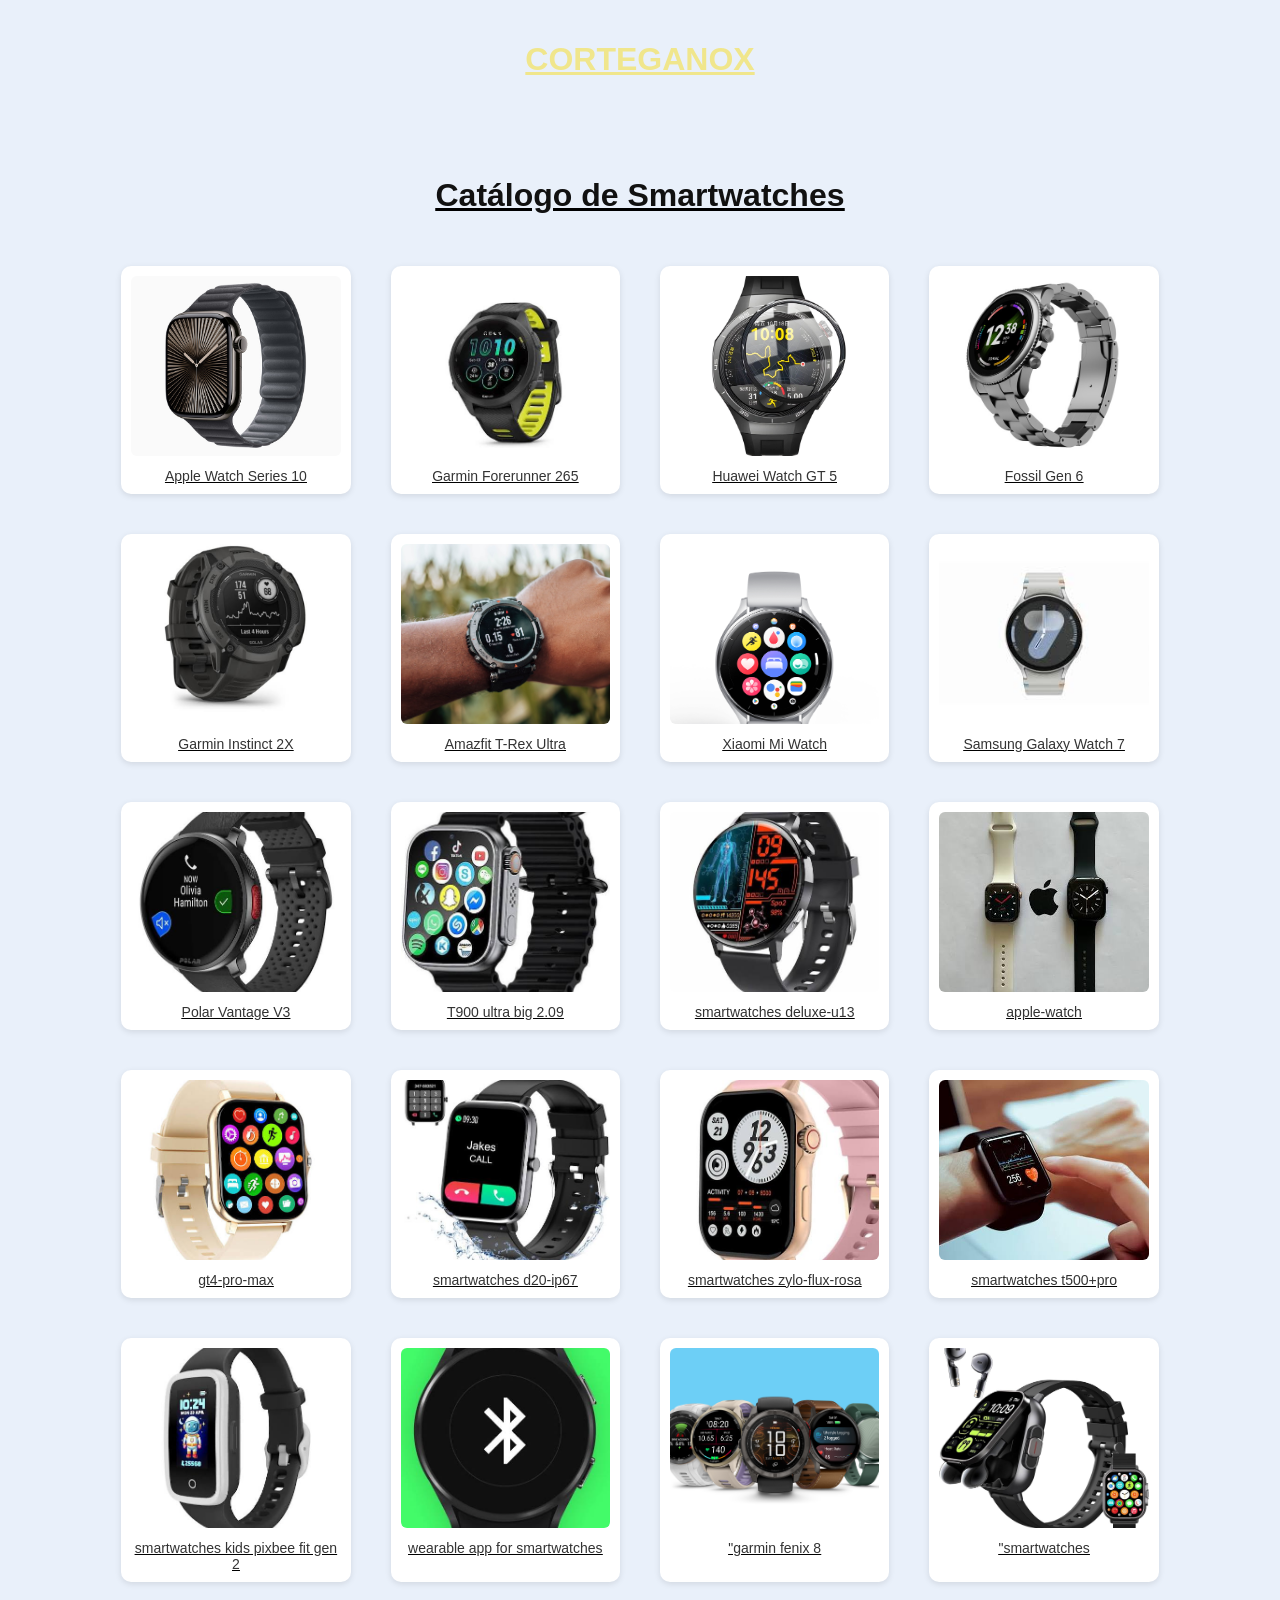
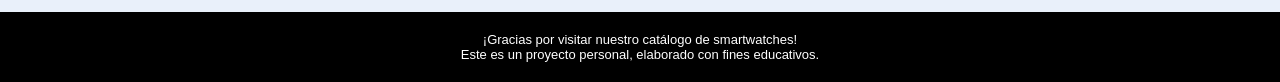
<file: index.html>
<!DOCTYPE html>
<html>
<head>
	<meta charset="utf-8">
	<meta name="viewport" content="width=device-width, initial-scale=1">
	<title>Catálogo de Smartwatches</title>
	<link rel="stylesheet" href="estilos.css">
</head>
<body>
	<h1 class="titulo-catalogo"><font color="#F0E68C"><U>CORTEGANOX<u></font></h1><br><br>
 
	<h1 class="titulo-catalogo">Catálogo de Smartwatches</h1>
 
	<!-- Contenedor principal de la cuadrícula -->
	<div class="grid-productos">
 
		<!-- 1 -->
		<a class="img-container" href="detalles.html#apple">
			<img src="apple-watch-series10.jpg" alt="Apple Watch Series 10">
			<p>Apple Watch Series 10</p>
		</a>
 
		<!-- 2 -->
		<a class="img-container" href="detalles.html#garmin">
			<img src="garmin-forerunner265.jpg" alt="Garmin Forerunner 265">
			<p>Garmin Forerunner 265</p>
		</a>
 
		<!-- 3 -->
		<a class="img-container" href="detalles.html#huawei">
			<img src="huawei-watch-gt5.jpg" alt="Huawei Watch GT 5">
			<p>Huawei Watch GT 5</p>
		</a>
 
		<!-- 4 -->
		<a class="img-container" href="detalles.html#fossil">
			<img src="fossil-gen6.jpg" alt="Fossil Gen 6">
			<p>Fossil Gen 6</p>
		</a>
 
		<!-- 5 (Aquí termina la primera fila) -->
		<a class="img-container" href="detalles.html#instinct">
			<img src="garmin-instinct2x.jpg" alt="Garmin Instinct 2X">
			<p>Garmin Instinct 2X</p>
		</a>
 
		<!-- 6 (Empieza la segunda fila con los 4 restantes) -->
		<a class="img-container" href="detalles.html#trex">
			<img src="amazfit-trex-ultra.jpg" alt="Amazfit T-Rex Ultra">
			<p>Amazfit T-Rex Ultra</p>
		</a>
 
		<!-- 7 -->
		<a class="img-container" href="detalles.html#xiaomi">
			<img src="xiaomi-mi-watch.jpg" alt="Xiaomi Mi Watch">
			<p>Xiaomi Mi Watch</p>
		</a>
 
		<!-- 8 -->
		<a class="img-container" href="detalles.html#samsung">
			<img src="samsung-galaxy-watch7.jpg" alt="Samsung Galaxy Watch 7">
			<p>Samsung Galaxy Watch 7</p>
		</a>
 
		<!-- 9 -->
		<a class="img-container" href="detalles.html#polar">
			<img src="polar-vantage-v3.jpg" alt="Polar Vantage V3">
			<p>Polar Vantage V3</p>
		</a>

		<!--10-->
		<a class="img-container" href="detalles.html#t900">
			<img src="images.jpg" alt="T900 ultra big 2.09">
			<p>T900 ultra big 2.09</p>
		</a>

		<!--11-->
		<a class="img-container" href="detalles.html#deluxe-u13">
			<img src="images (1).jpg" alt="smartwatches deluxe-u13">
			<p>smartwatches deluxe-u13</p>	
		</a>

		<!--12-->
		<a class="img-container" href="detalles.html#apple-watch">
			<img src="images (2).jpg" alt="apple-watch">
			<p>apple-watch</p>
		</a>

		<!--13-->
		<a class="img-container" href="detalles.html#gt4-pro-max">
			<img src="images (3).jpg" alt="gt4-pro-max">
			<p>gt4-pro-max</p>
		</a>

		<!--14-->
		<a class="img-container" href="detalles.html#d20-ip67">
			<img src="images (4).jpg" alt="smartwatches d20-ip67">
			<p>smartwatches d20-ip67</p>
		</a>

		<!--15-->
		<a class="img-container" href="detalles.html#zylo-flux-rosa">
			<img src="images (5).jpg" alt="smartwatches zylo-flux-rosa">
			<p>smartwatches zylo-flux-rosa</p>
		</a>

		<!--16-->
		<a class="img-container" href="detalles.html#t500-health">
			<img src="images (6).jpg" alt="smartwatches t500+pro">
			<p>smartwatches t500+pro</p>
		</a>

		<!--17-->
		<a class="img-container" href="detalles.html#pixbee-kids">
			<img src="images (8).jpg" alt="smartwatches kids pixbee fit gen 2">
			<p>smartwatches kids pixbee fit gen 2</p>
		</a>

		<!--18-->
		<a class="img-container" href="detalles.html#galaxy-watch4">
			<img src="images (9).jpg" alt="wearable app for smartwatches">
			<p>wearable app for smartwatches</p>
		</a>

		<!--19-->
		<a class="img-container" href="detalles.html#fenix8">
			<img src="images(10).jpg" alt="garmin fenix 8">
			<p>"garmin fenix 8</p>
		</a>

		<!--20-->
		<a class="img-container" href="detalles.html#earbuds-201">
			<img src="images(11).jpg" alt="smartwatches">
			<p>"smartwatches</p>
		</a>













 
	</div>
 
	<div class="pie-catalogo">
		¡Gracias por visitar nuestro catálogo de smartwatches!<br>
		Este es un proyecto personal, elaborado con fines educativos.
	</div>
 
</body>
</html>
</file>
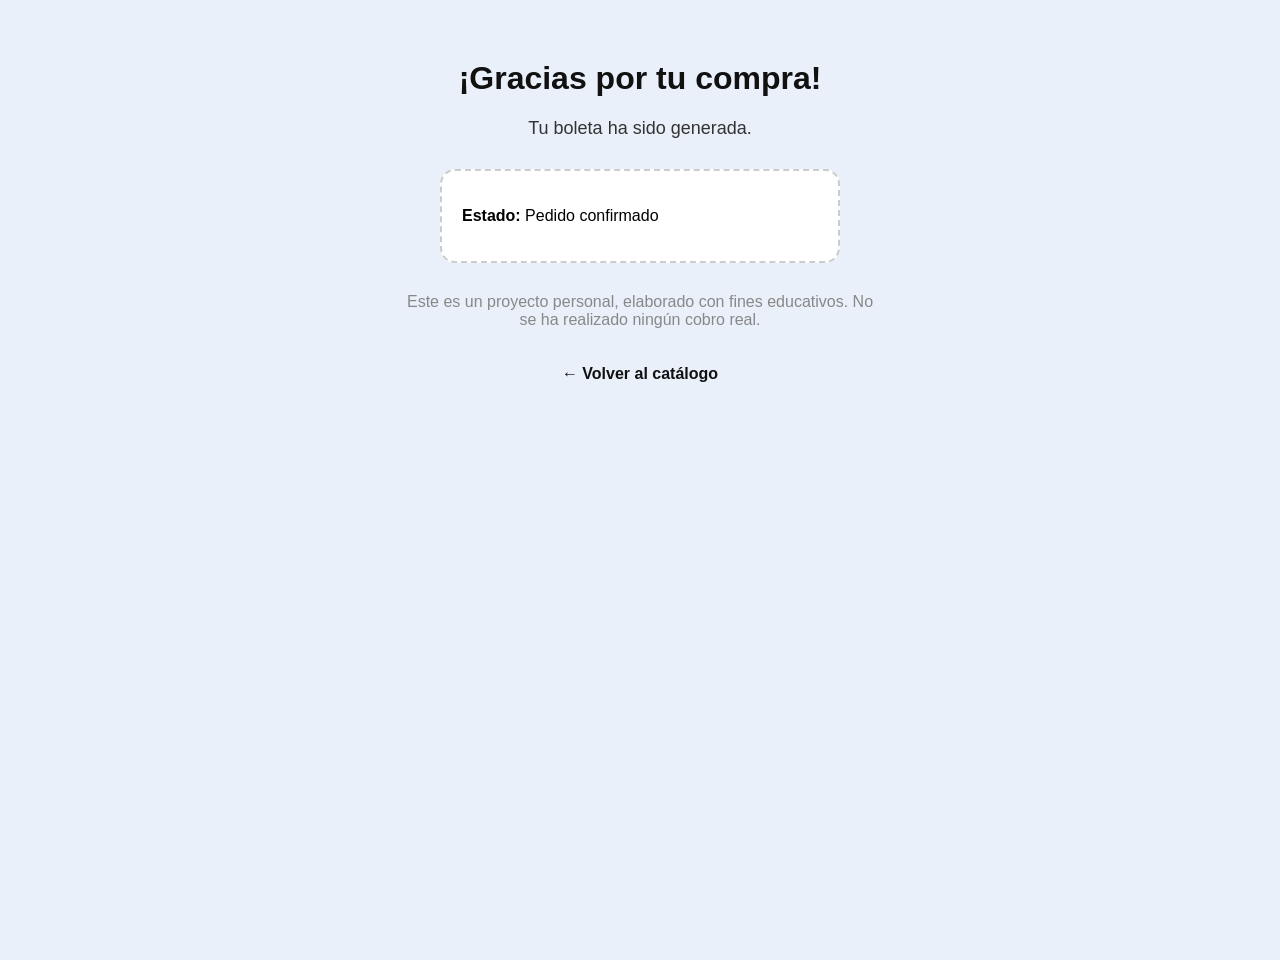
<file: boleta.html>
<!DOCTYPE html>
<html>
<head>
	<meta charset="utf-8">
	<meta name="viewport" content="width=device-width, initial-scale=1">
	<title>Boleta</title>
	<link rel="stylesheet" href="estilos.css">
</head>
<body style="display: block;">
 
	<div style="max-width: 480px; margin: 60px auto; text-align: center; font-family: Arial, Helvetica, sans-serif;">
		<h1 style="color: #111111;">¡Gracias por tu compra!</h1>
		<p style="font-size: 18px; color: #333333;">Tu boleta ha sido generada.</p>
 
		<div style="max-width: 400px; margin: 30px auto; border: 2px dashed #CCCCCC; border-radius: 15px; padding: 20px; text-align: left; background-color: #FFFFFF;">
			<p><b>Estado:</b> Pedido confirmado</p>
		</div>
 
		<p style="color: #888888;">Este es un proyecto personal, elaborado con fines educativos. No se ha realizado ningún cobro real.</p>
 
		<a href="catalogo.html" class="volver">&larr; Volver al catálogo</a>
	</div>
 
</body>
</html>
</file>
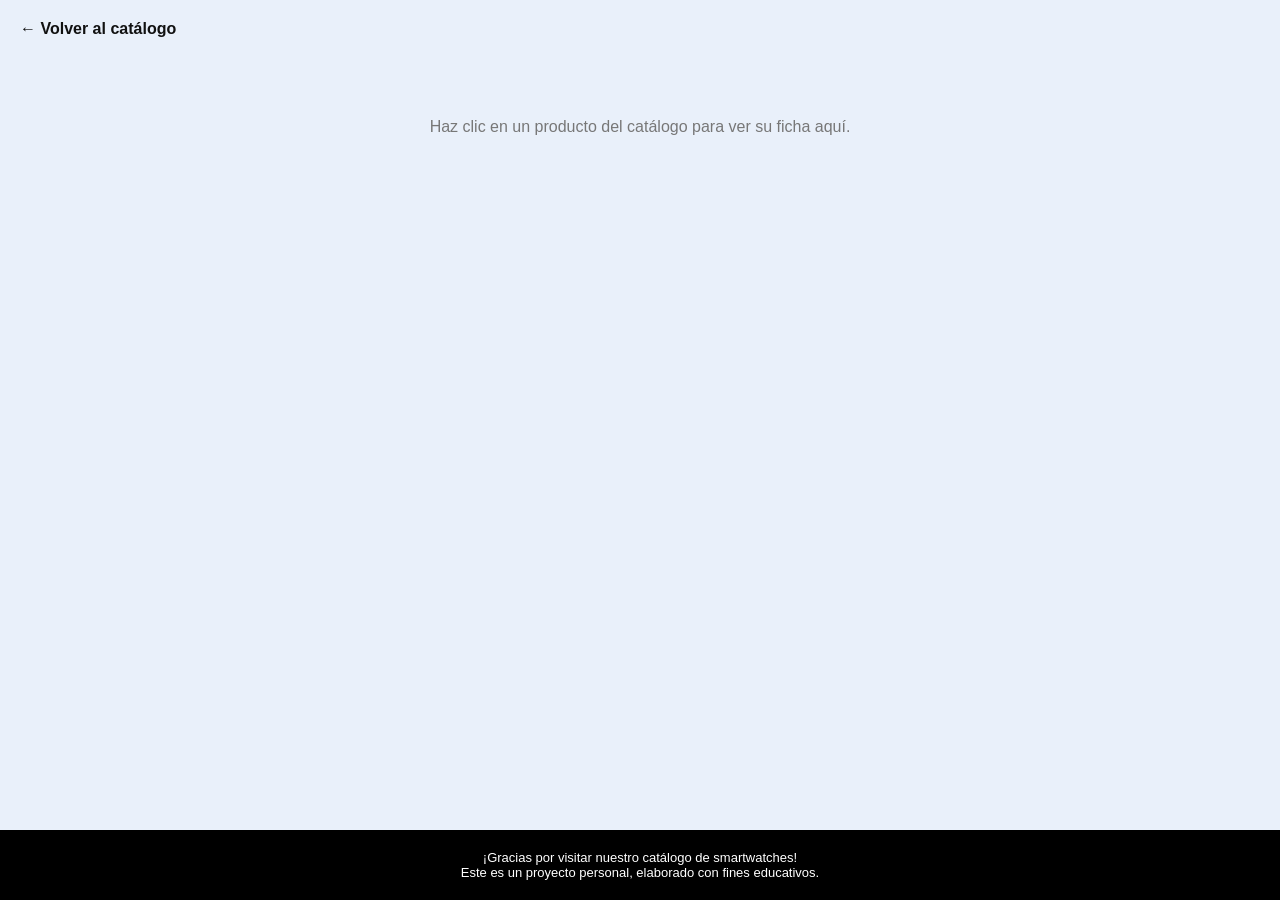
<file: detalles.html>
<!DOCTYPE html>
<html>
<head>
	<meta charset="utf-8">
	<meta name="viewport" content="width=device-width, initial-scale=1">
	<title>Detalle del producto</title>
	<link rel="stylesheet" href="estilos.css">
</head>
<body>
 
	<a href="catalogo.html" class="volver">&larr; Volver al catálogo</a>
 
	<section id="apple" class="producto">
		<div class="detalle-container">
	<input type="radio" id="apple-sel1" name="apple-sel" class="selector-imagen" checked>
	<input type="radio" id="apple-sel2" name="apple-sel" class="selector-imagen">
	<input type="radio" id="apple-sel3" name="apple-sel" class="selector-imagen">
	<input type="radio" id="apple-sel4" name="apple-sel" class="selector-imagen">
			<div class="imagen-principal">
				<img class="foto-grande f1" src="apple-watch-series10.jpg" alt="Apple Watch Series 10">
				<img class="foto-grande f2" src="reloj1delado.jpg" alt="Apple Watch Series 10 - vista lateral">
				<img class="foto-grande f3" src="reloj1delado2.jpg" alt="Apple Watch Series 10 - otro ángulo">
				<img class="foto-grande f4" src="reloj1delado3.jpg" alt="Apple Watch Series 10 - otro ángulo">
				<div class="miniaturas">
					<label class="mini-slot m1" for="apple-sel1"><img src="apple-watch-series10.jpg" alt="Apple Watch Series 10"></label>
					<label class="mini-slot m2" for="apple-sel2"><img src="reloj1delado.jpg" alt="Apple Watch Series 10 - vista lateral"></label>
					<label class="mini-slot m3" for="apple-sel3"><img src="reloj1delado2.jpg" alt="Apple Watch Series 10 - otro ángulo"></label>
					<label class="mini-slot m4" for="apple-sel4"><img src="reloj1delado3.jpg" alt="Apple Watch Series 10 - otro ángulo"></label>
				</div>
			</div>
			<form action="boleta.html" class="detalle-form">
				<h2>Apple Watch Series 10</h2>
				<p class="precio">S/ 1899.00</p>
 
				<label>Tamaño de caja</label>
				<select name="tamano" required>
					<option value="">Selecciona un tamaño</option>
					<option value="40mm">40 mm</option>
					<option value="42mm">42 mm</option>
					<option value="44mm">44 mm</option>
					<option value="46mm">46 mm</option>
				</select>
 
				<label>Color</label>
				<select name="color" required>
					<option value="">Selecciona un color</option>
					<option value="Negro">Negro</option>
					<option value="Plateado">Plateado</option>
					<option value="Azul">Azul</option>
				</select>
 
				<label>Dirección de envío</label>
				<input type="text" name="direccion" placeholder="Ingresa tu dirección" required>
 
				<button type="submit" class="btn-comprar">Realizar compra</button>
			</form>
		</div>
	</section>
 
	<section id="garmin" class="producto">
		<div class="detalle-container">
	<input type="radio" id="garmin-sel1" name="garmin-sel" class="selector-imagen" checked>
	<input type="radio" id="garmin-sel2" name="garmin-sel" class="selector-imagen">
	<input type="radio" id="garmin-sel3" name="garmin-sel" class="selector-imagen">
	<input type="radio" id="garmin-sel4" name="garmin-sel" class="selector-imagen">
			<div class="imagen-principal">
				<img class="foto-grande f1" src="garmin-forerunner265.jpg" alt="Garmin Forerunner 265">
				<img class="foto-grande f2" src="reloj2delado.jpg" alt="Garmin Forerunner 265 - con su caja">
				<img class="foto-grande f3" src="reloj2delado2.jpg" alt="Garmin Forerunner 265 - otro ángulo">
				<img class="foto-grande f4" src="reloj2delado3.jpg" alt="Garmin Forerunner 265 - otro ángulo">
				<div class="miniaturas">
					<label class="mini-slot m1" for="garmin-sel1"><img src="garmin-forerunner265.jpg" alt="Garmin Forerunner 265"></label>
					<label class="mini-slot m2" for="garmin-sel2"><img src="reloj2delado.jpg" alt="Garmin Forerunner 265 - con su caja"></label>
					<label class="mini-slot m3" for="garmin-sel3"><img src="reloj2delado2.jpg" alt="Garmin Forerunner 265 - otro ángulo"></label>
					<label class="mini-slot m4" for="garmin-sel4"><img src="reloj2delado3.jpg" alt="Garmin Forerunner 265 - otro ángulo"></label>
				</div>
			</div>
			<form action="boleta.html" class="detalle-form">
				<h2>Garmin Forerunner 265</h2>
				<p class="precio">S/ 1590.00</p>
 
				<label>Tamaño de caja</label>
				<select name="tamano" required>
					<option value="">Selecciona un tamaño</option>
					<option value="40mm">40 mm</option>
					<option value="42mm">42 mm</option>
					<option value="44mm">44 mm</option>
					<option value="46mm">46 mm</option>
				</select>
 
				<label>Color</label>
				<select name="color" required>
					<option value="">Selecciona un color</option>
					<option value="Negro">Negro</option>
					<option value="Plateado">Plateado</option>
					<option value="Azul">Azul</option>
				</select>
 
				<label>Dirección de envío</label>
				<input type="text" name="direccion" placeholder="Ingresa tu dirección" required>
 
				<button type="submit" class="btn-comprar">Realizar compra</button>
			</form>
		</div>
	</section>
 
	<section id="huawei" class="producto">
		<div class="detalle-container">
	<input type="radio" id="huawei-sel1" name="huawei-sel" class="selector-imagen" checked>
	<input type="radio" id="huawei-sel2" name="huawei-sel" class="selector-imagen">
	<input type="radio" id="huawei-sel3" name="huawei-sel" class="selector-imagen">
	<input type="radio" id="huawei-sel4" name="huawei-sel" class="selector-imagen">
			<div class="imagen-principal">
				<img class="foto-grande f1" src="huawei-watch-gt5.jpg" alt="Huawei Watch GT 5">
				<img class="foto-grande f2" src="reloj3delado.jpg" alt="Huawei Watch GT 5 - con su caja">
				<img class="foto-grande f3" src="reloj3delado2.jpg" alt="Huawei Watch GT 5 - otro ángulo">
				<img class="foto-grande f4" src="reloj3delado3.jpg" alt="Huawei Watch GT 5 - otro ángulo">
				<div class="miniaturas">
					<label class="mini-slot m1" for="huawei-sel1"><img src="huawei-watch-gt5.jpg" alt="Huawei Watch GT 5"></label>
					<label class="mini-slot m2" for="huawei-sel2"><img src="reloj3delado.jpg" alt="Huawei Watch GT 5 - con su caja"></label>
					<label class="mini-slot m3" for="huawei-sel3"><img src="reloj3delado2.jpg" alt="Huawei Watch GT 5 - otro ángulo"></label>
					<label class="mini-slot m4" for="huawei-sel4"><img src="reloj3delado3.jpg" alt="Huawei Watch GT 5 - otro ángulo"></label>
				</div>
			</div>
			<form action="boleta.html" class="detalle-form">
				<h2>Huawei Watch GT 5</h2>
				<p class="precio">S/ 899.00</p>
 
				<label>Tamaño de caja</label>
				<select name="tamano" required>
					<option value="">Selecciona un tamaño</option>
					<option value="40mm">40 mm</option>
					<option value="42mm">42 mm</option>
					<option value="44mm">44 mm</option>
					<option value="46mm">46 mm</option>
				</select>
 
				<label>Color</label>
				<select name="color" required>
					<option value="">Selecciona un color</option>
					<option value="Negro">Negro</option>
					<option value="Plateado">Plateado</option>
					<option value="Azul">Azul</option>
				</select>
 
				<label>Dirección de envío</label>
				<input type="text" name="direccion" placeholder="Ingresa tu dirección" required>
 
				<button type="submit" class="btn-comprar">Realizar compra</button>
			</form>
		</div>
	</section>
 
	<section id="fossil" class="producto">
		<div class="detalle-container">
			<div class="imagen-principal">
				<img src="fossil-gen6.jpg" alt="Fossil Gen 6">
			</div>
			<form action="boleta.html" class="detalle-form">
				<h2>Fossil Gen 6</h2>
				<p class="precio">S/ 1150.00</p>
 
				<label>Tamaño de caja</label>
				<select name="tamano" required>
					<option value="">Selecciona un tamaño</option>
					<option value="40mm">40 mm</option>
					<option value="42mm">42 mm</option>
					<option value="44mm">44 mm</option>
					<option value="46mm">46 mm</option>
				</select>
 
				<label>Color</label>
				<select name="color" required>
					<option value="">Selecciona un color</option>
					<option value="Negro">Negro</option>
					<option value="Plateado">Plateado</option>
					<option value="Azul">Azul</option>
				</select>
 
				<label>Dirección de envío</label>
				<input type="text" name="direccion" placeholder="Ingresa tu dirección" required>
 
				<button type="submit" class="btn-comprar">Realizar compra</button>
			</form>
		</div>
	</section>
 
	<section id="instinct" class="producto">
		<div class="detalle-container">
			<div class="imagen-principal">
				<img src="garmin-instinct2x.jpg" alt="Garmin Instinct 2X">
			</div>
			<form action="boleta.html" class="detalle-form">
				<h2>Garmin Instinct 2X</h2>
				<p class="precio">S/ 1390.00</p>
 
				<label>Tamaño de caja</label>
				<select name="tamano" required>
					<option value="">Selecciona un tamaño</option>
					<option value="40mm">40 mm</option>
					<option value="42mm">42 mm</option>
					<option value="44mm">44 mm</option>
					<option value="46mm">46 mm</option>
				</select>
 
				<label>Color</label>
				<select name="color" required>
					<option value="">Selecciona un color</option>
					<option value="Negro">Negro</option>
					<option value="Plateado">Plateado</option>
					<option value="Azul">Azul</option>
				</select>
 
				<label>Dirección de envío</label>
				<input type="text" name="direccion" placeholder="Ingresa tu dirección" required>
 
				<button type="submit" class="btn-comprar">Realizar compra</button>
			</form>
		</div>
	</section>
 
	<section id="trex" class="producto">
		<div class="detalle-container">
			<div class="imagen-principal">
				<img src="amazfit-trex-ultra.jpg" alt="Amazfit T-Rex Ultra">
			</div>
			<form action="boleta.html" class="detalle-form">
				<h2>Amazfit T-Rex Ultra</h2>
				<p class="precio">S/ 690.00</p>
 
				<label>Tamaño de caja</label>
				<select name="tamano" required>
					<option value="">Selecciona un tamaño</option>
					<option value="40mm">40 mm</option>
					<option value="42mm">42 mm</option>
					<option value="44mm">44 mm</option>
					<option value="46mm">46 mm</option>
				</select>
 
				<label>Color</label>
				<select name="color" required>
					<option value="">Selecciona un color</option>
					<option value="Negro">Negro</option>
					<option value="Plateado">Plateado</option>
					<option value="Azul">Azul</option>
				</select>
 
				<label>Dirección de envío</label>
				<input type="text" name="direccion" placeholder="Ingresa tu dirección" required>
 
				<button type="submit" class="btn-comprar">Realizar compra</button>
			</form>
		</div>
	</section>
 
	<section id="xiaomi" class="producto">
		<div class="detalle-container">
			<div class="imagen-principal">
				<img src="xiaomi-mi-watch.jpg" alt="Xiaomi Mi Watch">
			</div>
			<form action="boleta.html" class="detalle-form">
				<h2>Xiaomi Mi Watch</h2>
				<p class="precio">S/ 490.00</p>
 
				<label>Tamaño de caja</label>
				<select name="tamano" required>
					<option value="">Selecciona un tamaño</option>
					<option value="40mm">40 mm</option>
					<option value="42mm">42 mm</option>
					<option value="44mm">44 mm</option>
					<option value="46mm">46 mm</option>
				</select>
 
				<label>Color</label>
				<select name="color" required>
					<option value="">Selecciona un color</option>
					<option value="Negro">Negro</option>
					<option value="Plateado">Plateado</option>
					<option value="Azul">Azul</option>
				</select>
 
				<label>Dirección de envío</label>
				<input type="text" name="direccion" placeholder="Ingresa tu dirección" required>
 
				<button type="submit" class="btn-comprar">Realizar compra</button>
			</form>
		</div>
	</section>
 
	<section id="samsung" class="producto">
		<div class="detalle-container">
			<div class="imagen-principal">
				<img src="samsung-galaxy-watch7.jpg" alt="Samsung Galaxy Watch 7">
			</div>
			<form action="boleta.html" class="detalle-form">
				<h2>Samsung Galaxy Watch 7</h2>
				<p class="precio">S/ 1290.00</p>
 
				<label>Tamaño de caja</label>
				<select name="tamano" required>
					<option value="">Selecciona un tamaño</option>
					<option value="40mm">40 mm</option>
					<option value="42mm">42 mm</option>
					<option value="44mm">44 mm</option>
					<option value="46mm">46 mm</option>
				</select>
 
				<label>Color</label>
				<select name="color" required>
					<option value="">Selecciona un color</option>
					<option value="Negro">Negro</option>
					<option value="Plateado">Plateado</option>
					<option value="Azul">Azul</option>
				</select>
 
				<label>Dirección de envío</label>
				<input type="text" name="direccion" placeholder="Ingresa tu dirección" required>
 
				<button type="submit" class="btn-comprar">Realizar compra</button>
			</form>
		</div>
	</section>
 
	<section id="polar" class="producto">
		<div class="detalle-container">
			<div class="imagen-principal">
				<img src="polar-vantage-v3.jpg" alt="Polar Vantage V3">
			</div>
			<form action="boleta.html" class="detalle-form">
				<h2>Polar Vantage V3</h2>
				<p class="precio">S/ 1690.00</p>
 
				<label>Tamaño de caja</label>
				<select name="tamano" required>
					<option value="">Selecciona un tamaño</option>
					<option value="40mm">40 mm</option>
					<option value="42mm">42 mm</option>
					<option value="44mm">44 mm</option>
					<option value="46mm">46 mm</option>
				</select>
 
				<label>Color</label>
				<select name="color" required>
					<option value="">Selecciona un color</option>
					<option value="Negro">Negro</option>
					<option value="Plateado">Plateado</option>
					<option value="Azul">Azul</option>
				</select>
 
				<label>Dirección de envío</label>
				<input type="text" name="direccion" placeholder="Ingresa tu dirección" required>
 
				<button type="submit" class="btn-comprar">Realizar compra</button>
			</form>
		</div>
	</section>

	<section id="t900" class="producto">
		<div class="detalle-container">
			<div class="imagen-principal">
				<img src="images.jpg" alt="T900 ultra big 2.09">
			</div>
			<form action="boleta.html" class="detalle-form">
				<h2>T900 ultra big 2.09</h2>
				<p class="precio">S/ 1520.00</p>
 
				<label>Tamaño de caja</label>
				<select name="tamano" required>
					<option value="">Selecciona un tamaño</option>
					<option value="40mm">40 mm</option>
					<option value="42mm">42 mm</option>
					<option value="44mm">44 mm</option>
					<option value="46mm">46 mm</option>
				</select>
 
				<label>Color</label>
				<select name="color" required>
					<option value="">Selecciona un color</option>
					<option value="Negro">Negro</option>
					<option value="Plateado">Plateado</option>
					<option value="Azul">Azul</option>
				</select>
 
				<label>Dirección de envío</label>
				<input type="text" name="direccion" placeholder="Ingresa tu dirección" required>
 
				<button type="submit" class="btn-comprar">Realizar compra</button>
			</form>
		</div>
	</section>

	<section id="deluxe-u13" class="producto">
		<div class="detalle-container">
			<div class="imagen-principal">
				<img src="images (1).jpg" alt="smartwatches deluxe-u13">
			</div>
			<form action="boleta.html" class="detalle-form">
				<h2>smartwatches deluxe-u13</h2>
				<p class="precio">S/ 1200.00</p>
 
				<label>Tamaño de caja</label>
				<select name="tamano" required>
					<option value="">Selecciona un tamaño</option>
					<option value="40mm">40 mm</option>
					<option value="42mm">42 mm</option>
					<option value="44mm">44 mm</option>
					<option value="46mm">46 mm</option>
				</select>
 
				<label>Color</label>
				<select name="color" required>
					<option value="">Selecciona un color</option>
					<option value="Negro">Negro</option>
					<option value="Plateado">Plateado</option>
					<option value="Azul">Azul</option>
				</select>
 
				<label>Dirección de envío</label>
				<input type="text" name="direccion" placeholder="Ingresa tu dirección" required>
 
				<button type="submit" class="btn-comprar">Realizar compra</button>
			</form>
		</div>
	</section>

		<section id="apple-watch" class="producto">
		<div class="detalle-container">
			<div class="imagen-principal">
				<img src="images (2).jpg" alt="apple-watch">
			</div>
			<form action="boleta.html" class="detalle-form">
				<h2>apple-watch</h2>
				<p class="precio">S/ 1400.00</p>
 
				<label>Tamaño de caja</label>
				<select name="tamano" required>
					<option value="">Selecciona un tamaño</option>
					<option value="40mm">40 mm</option>
					<option value="42mm">42 mm</option>
					<option value="44mm">44 mm</option>
					<option value="46mm">46 mm</option>
				</select>
 
				<label>Color</label>
				<select name="color" required>
					<option value="">Selecciona un color</option>
					<option value="Negro">Negro</option>
					<option value="Plateado">Plateado</option>
					<option value="Azul">Azul</option>
				</select>
 
				<label>Dirección de envío</label>
				<input type="text" name="direccion" placeholder="Ingresa tu dirección" required>
 
				<button type="submit" class="btn-comprar">Realizar compra</button>
			</form>
		</div>
	</section>

			<section id="gt4-pro-max" class="producto">
		<div class="detalle-container">
			<div class="imagen-principal">
				<img src="images (3).jpg" alt="gt4-pro-max">
			</div>
			<form action="boleta.html" class="detalle-form">
				<h2>gt4-pro-max</h2>
				<p class="precio">S/ 1100.00</p>
 
				<label>Tamaño de caja</label>
				<select name="tamano" required>
					<option value="">Selecciona un tamaño</option>
					<option value="40mm">40 mm</option>
					<option value="42mm">42 mm</option>
					<option value="44mm">44 mm</option>
					<option value="46mm">46 mm</option>
				</select>
 
				<label>Color</label>
				<select name="color" required>
					<option value="">Selecciona un color</option>
					<option value="Negro">Negro</option>
					<option value="Plateado">Plateado</option>
					<option value="Azul">Azul</option>
				</select>
 
				<label>Dirección de envío</label>
				<input type="text" name="direccion" placeholder="Ingresa tu dirección" required>
 
				<button type="submit" class="btn-comprar">Realizar compra</button>
			</form>
		</div>
	</section>

			<section id="d20-ip67" class="producto">
		<div class="detalle-container">
			<div class="imagen-principal">
				<img src="images (4).jpg" alt="smartwatches d20-ip67">
			</div>
			<form action="boleta.html" class="detalle-form">
				<h2>smartwatches d20-ip67</h2>
				<p class="precio">S/ 1250.00</p>
 
				<label>Tamaño de caja</label>
				<select name="tamano" required>
					<option value="">Selecciona un tamaño</option>
					<option value="40mm">40 mm</option>
					<option value="42mm">42 mm</option>
					<option value="44mm">44 mm</option>
					<option value="46mm">46 mm</option>
				</select>
 
				<label>Color</label>
				<select name="color" required>
					<option value="">Selecciona un color</option>
					<option value="Negro">Negro</option>
					<option value="Plateado">Plateado</option>
					<option value="Azul">Azul</option>
				</select>
 
				<label>Dirección de envío</label>
				<input type="text" name="direccion" placeholder="Ingresa tu dirección" required>
 
				<button type="submit" class="btn-comprar">Realizar compra</button>
			</form>
		</div>
	</section>

			<section id="zylo-flux-rosa" class="producto">
		<div class="detalle-container">
			<div class="imagen-principal">
				<img src="images (5).jpg" alt="smartwatches zylo-flux-rosa">
			</div>
			<form action="boleta.html" class="detalle-form">
				<h2>smartwatches zylo-flux-rosa</h2>
				<p class="precio">S/ 1340.00</p>
 
				<label>Tamaño de caja</label>
				<select name="tamano" required>
					<option value="">Selecciona un tamaño</option>
					<option value="40mm">40 mm</option>
					<option value="42mm">42 mm</option>
					<option value="44mm">44 mm</option>
					<option value="46mm">46 mm</option>
				</select>
 
				<label>Color</label>
				<select name="color" required>
					<option value="">Selecciona un color</option>
					<option value="Negro">Negro</option>
					<option value="Plateado">Plateado</option>
					<option value="Azul">Azul</option>
				</select>
 
				<label>Dirección de envío</label>
				<input type="text" name="direccion" placeholder="Ingresa tu dirección" required>
 
				<button type="submit" class="btn-comprar">Realizar compra</button>
			</form>
		</div>
	</section>

			<section id="t500-health" class="producto">
		<div class="detalle-container">
			<div class="imagen-principal">
				<img src="images (6).jpg" alt="smartwatches t500+pro">
			</div>
			<form action="boleta.html" class="detalle-form">
				<h2>smartwatches t500+pro</h2>
				<p class="precio">S/ 1140.00</p>
 
				<label>Tamaño de caja</label>
				<select name="tamano" required>
					<option value="">Selecciona un tamaño</option>
					<option value="40mm">40 mm</option>
					<option value="42mm">42 mm</option>
					<option value="44mm">44 mm</option>
					<option value="46mm">46 mm</option>
				</select>
 
				<label>Color</label>
				<select name="color" required>
					<option value="">Selecciona un color</option>
					<option value="Negro">Negro</option>
					<option value="Plateado">Plateado</option>
					<option value="Azul">Azul</option>
				</select>
 
				<label>Dirección de envío</label>
				<input type="text" name="direccion" placeholder="Ingresa tu dirección" required>
 
				<button type="submit" class="btn-comprar">Realizar compra</button>
			</form>
		</div>
	</section>

			<section id="pixbee-kids" class="producto">
		<div class="detalle-container">
			<div class="imagen-principal">
				<img src="images (8).jpg" alt="smartwatches kids pixbee fit gen 2">
			</div>
			<form action="boleta.html" class="detalle-form">
				<h2>smartwatches kids pixbee fit gen 2</h2>
				<p class="precio">S/ 1020.00</p>
 
				<label>Tamaño de caja</label>
				<select name="tamano" required>
					<option value="">Selecciona un tamaño</option>
					<option value="40mm">40 mm</option>
					<option value="42mm">42 mm</option>
					<option value="44mm">44 mm</option>
					<option value="46mm">46 mm</option>
				</select>
 
				<label>Color</label>
				<select name="color" required>
					<option value="">Selecciona un color</option>
					<option value="Negro">Negro</option>
					<option value="Plateado">Plateado</option>
					<option value="Azul">Azul</option>
				</select>
 
				<label>Dirección de envío</label>
				<input type="text" name="direccion" placeholder="Ingresa tu dirección" required>
 
				<button type="submit" class="btn-comprar">Realizar compra</button>
			</form>
		</div>
	</section>

			<section id="galaxy-watch4" class="producto">
		<div class="detalle-container">
			<div class="imagen-principal">
				<img src="images (9).jpg" alt="wearable app for smartwatches">
			</div>
			<form action="boleta.html" class="detalle-form">
				<h2>wearable app for smartwatches</h2>
				<p class="precio">S/ 3000.00</p>
 
				<label>Tamaño de caja</label>
				<select name="tamano" required>
					<option value="">Selecciona un tamaño</option>
					<option value="40mm">40 mm</option>
					<option value="42mm">42 mm</option>
					<option value="44mm">44 mm</option>
					<option value="46mm">46 mm</option>
				</select>
 
				<label>Color</label>
				<select name="color" required>
					<option value="">Selecciona un color</option>
					<option value="Negro">Negro</option>
					<option value="Plateado">Plateado</option>
					<option value="Azul">Azul</option>
				</select>
 
				<label>Dirección de envío</label>
				<input type="text" name="direccion" placeholder="Ingresa tu dirección" required>
 
				<button type="submit" class="btn-comprar">Realizar compra</button>
			</form>
		</div>
	</section>

			<section id="fenix8" class="producto">
		<div class="detalle-container">
			<div class="imagen-principal">
				<img src="images(10).jpg" alt="garmin fenix 8">
			</div>
			<form action="boleta.html" class="detalle-form">
				<h2>garmin fenix 8</h2>
				<p class="precio">S/ 3100.00</p>
 
				<label>Tamaño de caja</label>
				<select name="tamano" required>
					<option value="">Selecciona un tamaño</option>
					<option value="40mm">40 mm</option>
					<option value="42mm">42 mm</option>
					<option value="44mm">44 mm</option>
					<option value="46mm">46 mm</option>
				</select>
 
				<label>Color</label>
				<select name="color" required>
					<option value="">Selecciona un color</option>
					<option value="Negro">Negro</option>
					<option value="Plateado">Plateado</option>
					<option value="Azul">Azul</option>
				</select>
 
				<label>Dirección de envío</label>
				<input type="text" name="direccion" placeholder="Ingresa tu dirección" required>
 
				<button type="submit" class="btn-comprar">Realizar compra</button>
			</form>
		</div>
	</section>

			<section id="earbuds-201" class="producto">
		<div class="detalle-container">
			<div class="imagen-principal">
				<img src="images(11).jpg" alt="smartwatches">
			</div>
			<form action="boleta.html" class="detalle-form">
				<h2>smartwatches</h2>
				<p class="precio">S/ 100.00</p>
 
				<label>Tamaño de caja</label>
				<select name="tamano" required>
					<option value="">Selecciona un tamaño</option>
					<option value="40mm">40 mm</option>
					<option value="42mm">42 mm</option>
					<option value="44mm">44 mm</option>
					<option value="46mm">46 mm</option>
				</select>
 
				<label>Color</label>
				<select name="color" required>
					<option value="">Selecciona un color</option>
					<option value="Negro">Negro</option>
					<option value="Plateado">Plateado</option>
					<option value="Azul">Azul</option>
				</select>
 
				<label>Dirección de envío</label>
				<input type="text" name="direccion" placeholder="Ingresa tu dirección" required>
 
				<button type="submit" class="btn-comprar">Realizar compra</button>
			</form>
		</div>
	</section>
	
	

 
	<p class="aviso-inicial">Haz clic en un producto del catálogo para ver su ficha aquí.</p>
 
	<div class="pie-catalogo">
		¡Gracias por visitar nuestro catálogo de smartwatches!<br>
		Este es un proyecto personal, elaborado con fines educativos.
	</div>
 
</body>
</html>
</file>
<file: estilos.css>
* {
	box-sizing: border-box;
	font-family: Arial, Helvetica, sans-serif;
}
 
body {
	margin: 0;
	background-color: #E9F0FA;
	min-height: 100vh;
	display: flex;
	flex-direction: column;
}
 
.titulo-catalogo {
	text-align: center;
	color: #111111;
	padding-top: 20px;
}
 
/* ---------- Grid de productos ---------- */
.grid-productos {
	display: flex;
	flex-wrap: wrap;
	justify-content: center;
	gap: 20px;
	padding: 20px;
}
 
.img-container {
	background-color: #FFFFFF;
	border-radius: 10px;
	padding: 10px;
	width: 220px;
	text-align: center;
	text-decoration: none;
	color: #333333;
	box-shadow: 0 2px 6px rgba(0, 0, 0, 0.1);
	transition: transform 0.2s ease;
}
 
.img-container:hover {
	transform: translateY(-4px);
}
 
.img-container img {
	width: 100%;
	height: 180px;
	object-fit: cover;
	border-radius: 6px;
}
 
.img-container p {
	margin: 8px 0 0;
	font-size: 14px;
}
 
.pie-catalogo {
	background-color: #000000;
	color: #FFFFFF;
	padding: 20px;
	text-align: center;
	font-size: 13px;
	margin-top: auto;
}
 
.grid-productos {
	flex: 1;
}
 
/* ---------- Página de detalle ---------- */
.volver {
	display: inline-block;
	margin: 20px;
	color: #111111;
	text-decoration: none;
	font-weight: bold;
}
 
.aviso-inicial {
	text-align: center;
	color: #777777;
	margin-top: 60px;
}
 
/* Cada ficha está oculta por defecto... */
.producto {
	display: none;
}
 
/* ...y solo aparece cuando su id coincide con el enlace clickeado (#apple, #garmin, etc.) */
.producto:target {
	display: block;
	flex: 1;
}
 
.aviso-inicial {
	flex: 1;
}
 
.detalle-container {
	display: flex;
	flex-wrap: wrap;
	justify-content: center;
	gap: 30px;
	padding: 30px;
}
 
.imagen-principal img {
	width: 320px;
	height: 320px;
	object-fit: cover;
	border-radius: 10px;
	box-shadow: 0 2px 6px rgba(0, 0, 0, 0.15);
}

/* ---------- Miniaturas de ángulos adicionales ---------- */
.miniaturas {
	display: flex;
	justify-content: center;
	gap: 10px;
	margin-top: 12px;
}

.miniaturas img {
	width: 70px;
	height: 70px;
	object-fit: cover;
	border-radius: 8px;
	box-shadow: 0 2px 4px rgba(0, 0, 0, 0.15);
	border: 2px solid #FFFFFF;
}
 
.detalle-form {
	background-color: #FFFFFF;
	padding: 20px;
	border-radius: 10px;
	max-width: 320px;
	display: flex;
	flex-direction: column;
	gap: 10px;
	box-shadow: 0 2px 6px rgba(0, 0, 0, 0.1);
}
 
.detalle-form h2 {
	margin: 0 0 4px;
}
 
.precio {
	font-size: 20px;
	font-weight: bold;
	color: #111111;
	margin: 0 0 10px;
}
 
.detalle-form select,
.detalle-form input {
	padding: 8px;
	border-radius: 6px;
	border: 1px solid #CCCCCC;
}
 
.btn-comprar {
	background-color: #111111;
	color: #FFFFFF;
	padding: 10px;
	border: none;
	border-radius: 6px;
	cursor: pointer;
	font-size: 15px;
	margin-top: 6px;
}
 
.btn-comprar:hover {
	background-color: #333333;
}
.img-container {
    width: 18.5%;
    display: inline-block; 
    vertical-align: top;
    margin: 10px;
}


/* ---------- Galería intercambiable (clic en miniatura = pasa a grande) ---------- */
.selector-imagen {
	display: none;
}

.imagen-principal .foto-grande {
	display: none;
}

.mini-slot {
	cursor: pointer;
	display: block;
}

.mini-slot img {
	width: 70px;
	height: 70px;
	object-fit: cover;
	border-radius: 8px;
	box-shadow: 0 2px 4px rgba(0, 0, 0, 0.15);
	border: 2px solid #FFFFFF;
	display: block;
}

/* apple */
#apple-sel1:checked ~ .imagen-principal .f1 {
	display: block;
}

#apple-sel1:checked ~ .imagen-principal .miniaturas .m1 {
	display: none;
}

#apple-sel2:checked ~ .imagen-principal .f2 {
	display: block;
}

#apple-sel2:checked ~ .imagen-principal .miniaturas .m2 {
	display: none;
}

#apple-sel3:checked ~ .imagen-principal .f3 {
	display: block;
}

#apple-sel3:checked ~ .imagen-principal .miniaturas .m3 {
	display: none;
}

#apple-sel4:checked ~ .imagen-principal .f4 {
	display: block;
}

#apple-sel4:checked ~ .imagen-principal .miniaturas .m4 {
	display: none;
}

/* garmin */
#garmin-sel1:checked ~ .imagen-principal .f1 {
	display: block;
}

#garmin-sel1:checked ~ .imagen-principal .miniaturas .m1 {
	display: none;
}

#garmin-sel2:checked ~ .imagen-principal .f2 {
	display: block;
}

#garmin-sel2:checked ~ .imagen-principal .miniaturas .m2 {
	display: none;
}

#garmin-sel3:checked ~ .imagen-principal .f3 {
	display: block;
}

#garmin-sel3:checked ~ .imagen-principal .miniaturas .m3 {
	display: none;
}

#garmin-sel4:checked ~ .imagen-principal .f4 {
	display: block;
}

#garmin-sel4:checked ~ .imagen-principal .miniaturas .m4 {
	display: none;
}

/* huawei */
#huawei-sel1:checked ~ .imagen-principal .f1 {
	display: block;
}

#huawei-sel1:checked ~ .imagen-principal .miniaturas .m1 {
	display: none;
}

#huawei-sel2:checked ~ .imagen-principal .f2 {
	display: block;
}

#huawei-sel2:checked ~ .imagen-principal .miniaturas .m2 {
	display: none;
}

#huawei-sel3:checked ~ .imagen-principal .f3 {
	display: block;
}

#huawei-sel3:checked ~ .imagen-principal .miniaturas .m3 {
	display: none;
}

#huawei-sel4:checked ~ .imagen-principal .f4 {
	display: block;
}

#huawei-sel4:checked ~ .imagen-principal .miniaturas .m4 {
	display: none;
}
</file>
